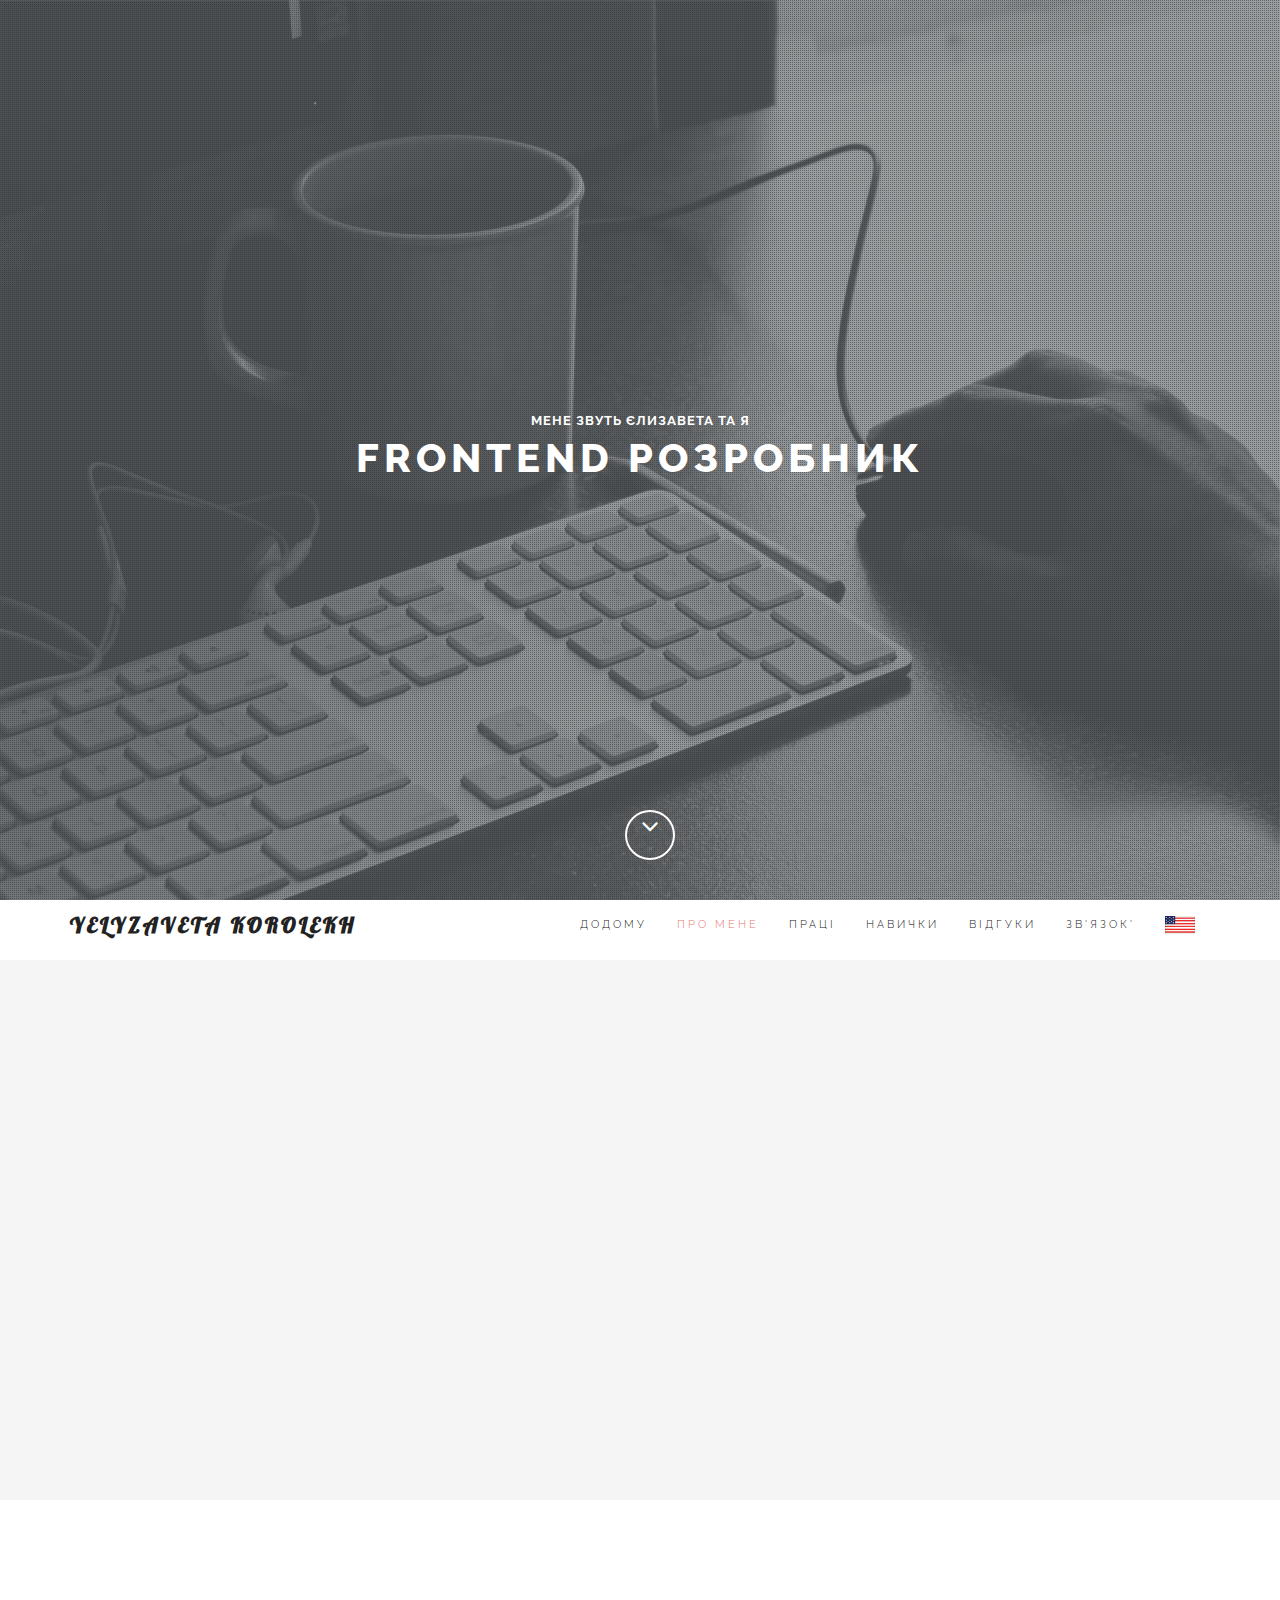
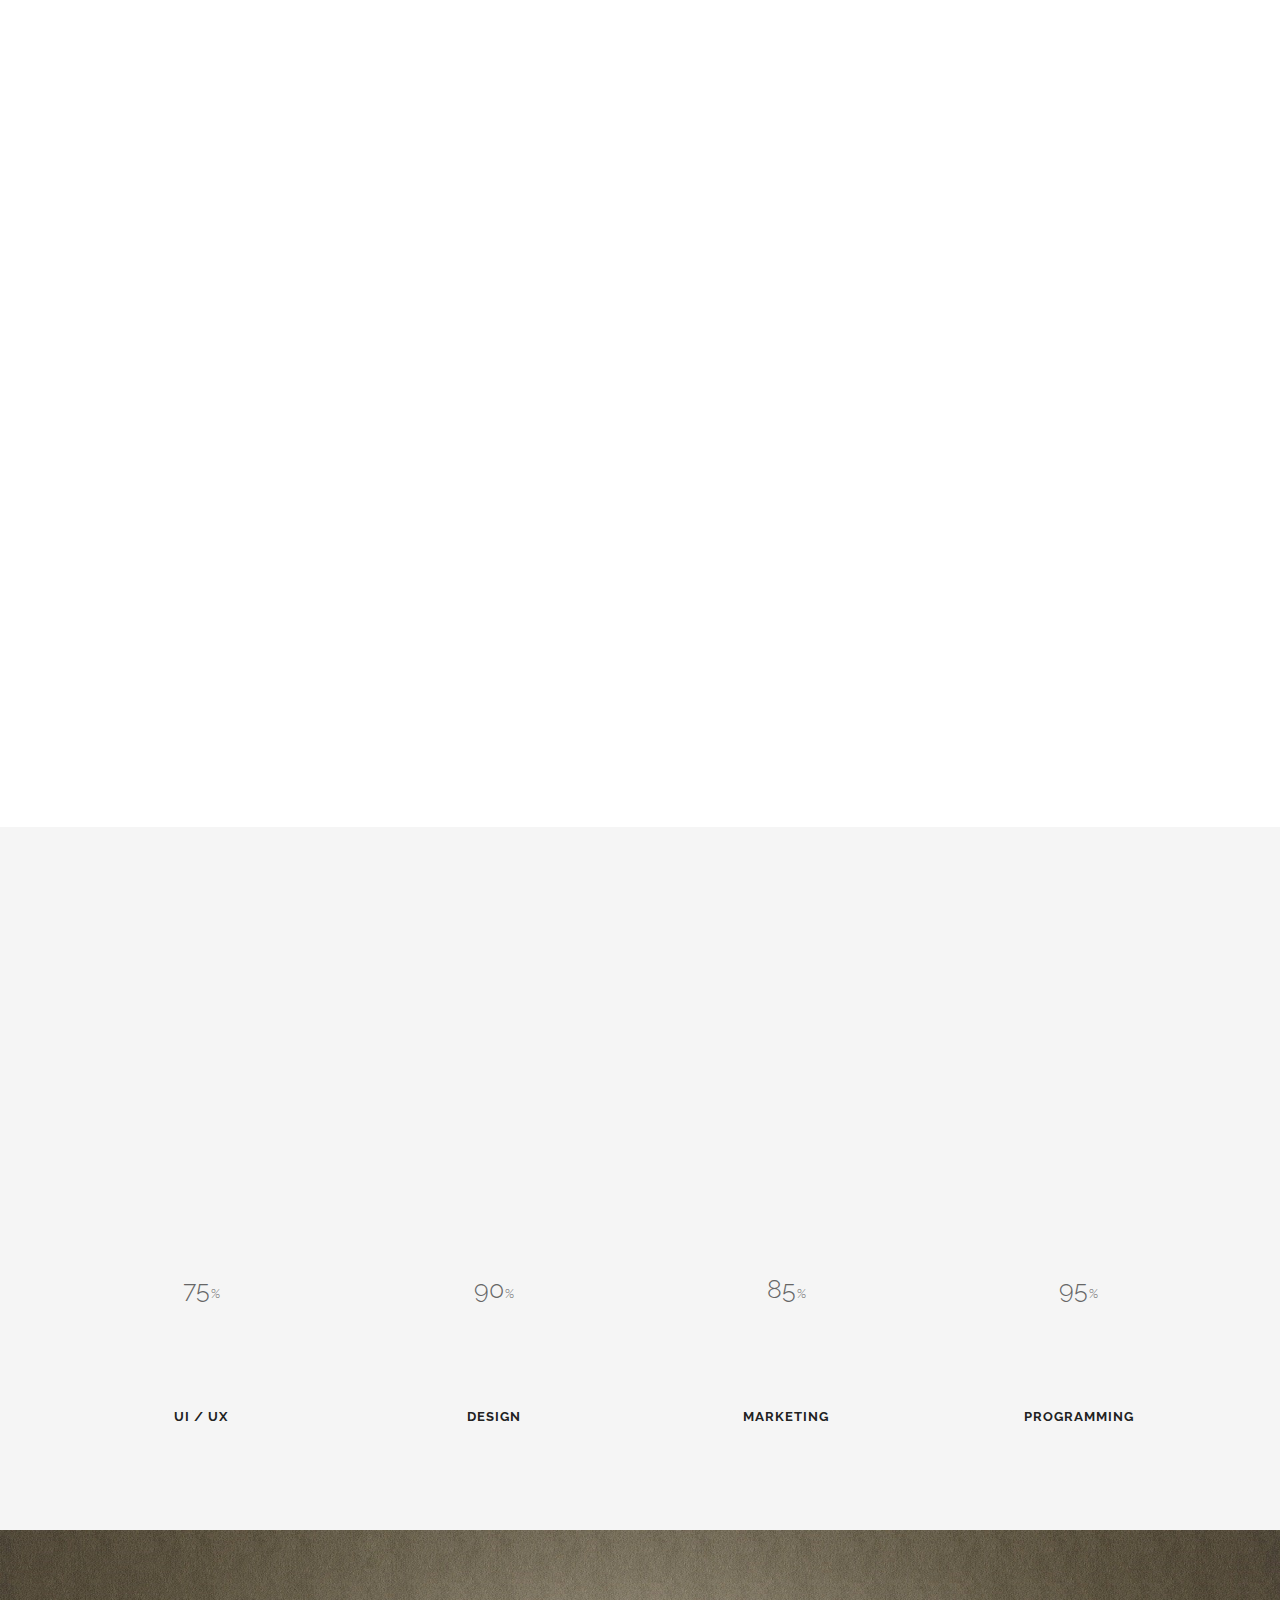
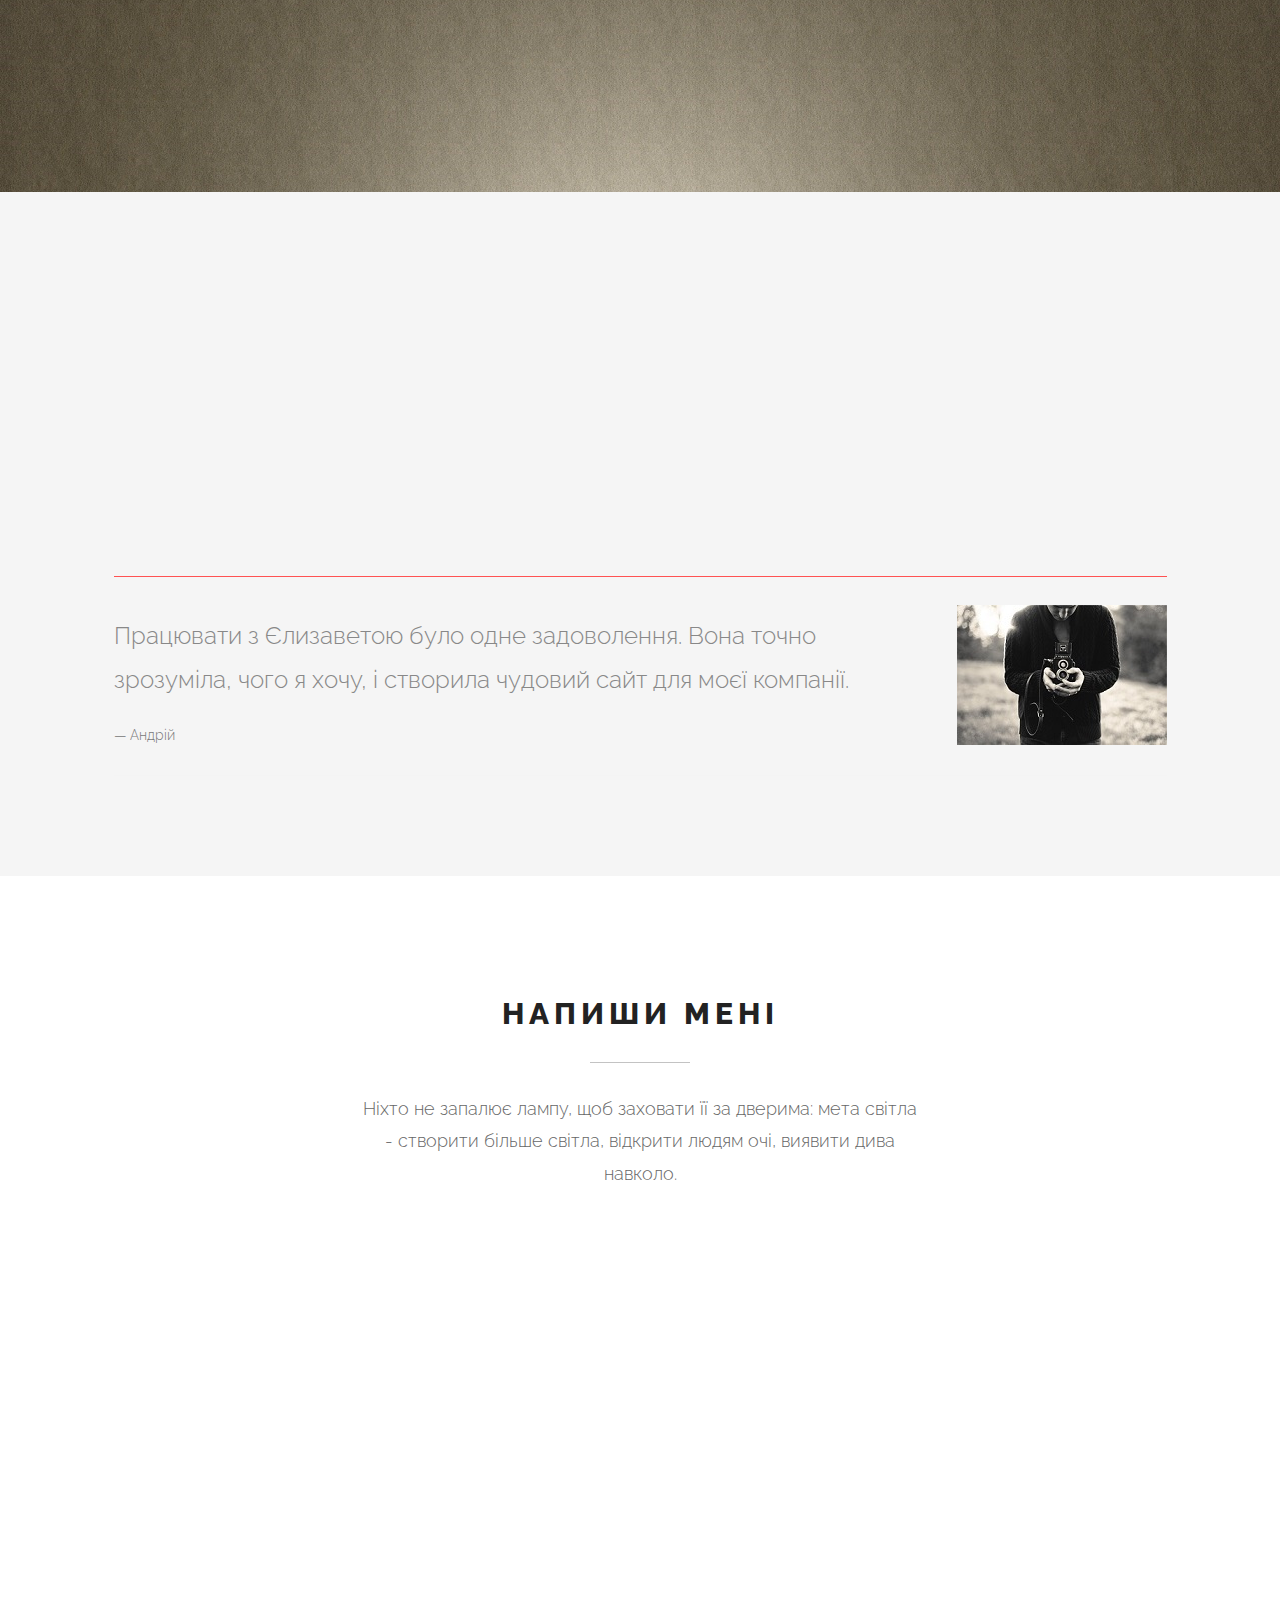
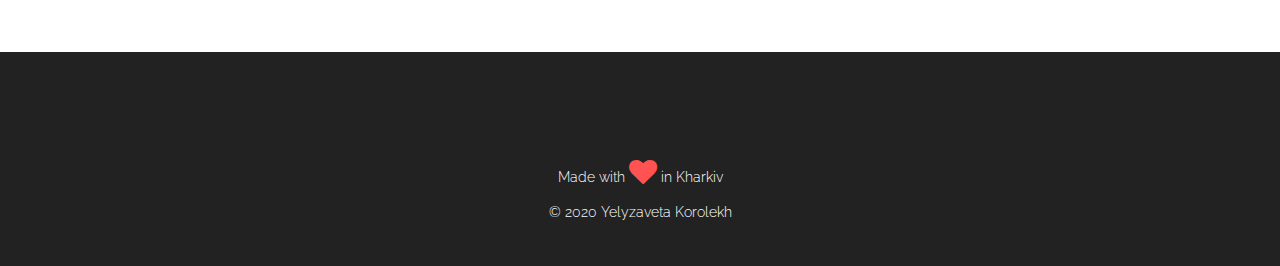
<file: index.html>
<!DOCTYPE html>
<html lang="en">
<head>
	<meta charset="UTF-8">
	<meta name="viewport" content="width=device-width, initial-scale=1.0">
	<meta name="description" content="">
	<meta name="author" content="">

	<title>Єлизавета Королех</title>
	<link rel="icon" type="image/x-icon" href="assets/images/logo.ico" >

	<!-- CSS -->
	<link href="assets/bootstrap/css/bootstrap.min.css" rel="stylesheet" media="screen">
	<link href="assets/css/font-awesome.min.css" rel="stylesheet" media="screen">
	<link href="assets/css/simple-line-icons.css" rel="stylesheet" media="screen">
	<link href="assets/css/animate.css" rel="stylesheet">

	<!-- Custom styles CSS -->
	<link href="assets/css/style.css" rel="stylesheet">

    <script src="assets/js/modernizr.custom.js"></script>

</head>
<body>

	<!-- Preloader -->

	<div id="preloader">
		<div id="status"></div>
	</div>

	<!-- Home start -->

	<section id="home" class="pfblock-image screen-height">
        <div class="home-overlay"></div>
		<div class="intro">
			<h3>Мене звуть Єлизавета та я</h3>
			<h1>Frontend розробник</h1>
		</div>

        <a href="#services">
		<div class="scroll-down">
            <span>
                <i class="fa fa-angle-down fa-2x"></i>
            </span>
		</div>
        </a>

	</section>

	<!-- Home end -->

	<!-- Navigation start -->

	<header class="header">

		<nav class="navbar navbar-custom" role="navigation">

			<div class="container">

				<div class="navbar-header">
					<button type="button" class="navbar-toggle" data-toggle="collapse" data-target="#custom-collapse">
						<span class="sr-only">Toggle navigation</span>
						<span class="icon-bar"></span>
						<span class="icon-bar"></span>
						<span class="icon-bar"></span>
					</button>
					<a class="navbar-brand" href="index.html">Yelyzaveta Korolekh</a>
				</div>

				<div class="collapse navbar-collapse" id="custom-collapse">
					<ul class="nav navbar-nav navbar-right">
						<li><a href="#home">Додому</a></li>
						<li><a href="#about">Про мене</a></li>
                        <li><a href="#portfolio">Праці</a></li>
                        <li><a href="#skills">Навички</a></li>
						<li><a href="#testimonials">Відгуки</a></li>
						<li><a href="#contact">Зв'язок'</a></li>
            <li><a href="index.html">
              <div id="flag"><img src="us_flag.jpg" alt="Анг"></div>
            </a></li>
					</ul>


				</div>

			</div><!-- .container -->

		</nav>

	</header>

	<!-- Navigation end -->

    <!-- Services start -->

	<section id="about" class="pfblock pfblock-gray">
		<div class="container">
			<div class="row">

				<div class="col-sm-6 col-sm-offset-3">

					<div class="pfblock-header wow fadeInUp">
						<h2 class="pfblock-title">Про мене</h2>
						<div class="pfblock-line"></div>
						<div class="pfblock-subtitle">
						Мене звуть Єлизавета. Мені 19 років. Наразі я студентка 3 курсу НТУ "ХПІ". Мене цікавлять усі види візуальної взаємодії, але основна увага приділяється веб-розробці, мобільним та планшетним інтерфейсам. Почнемо прокручувати та дізнаємось більше про мене!
						</div>
					</div>

				</div>

			</div>



			</div><!-- .row -->
		
	</section>

	<!-- Services end -->

	<!-- Portfolio start -->

	<section id="portfolio" class="pfblock">
		<div class="container">
			<div class="row">

				<div class="col-sm-6 col-sm-offset-3">

					<div class="pfblock-header wow fadeInUp">
						<h2 class="pfblock-title">Мої роботи</h2>
						<div class="pfblock-line"></div>
						<div class="pfblock-subtitle">

							Праця - великі ліки від усіх хвороб і печалей людства.
						</div>
					</div>

				</div>

			</div><!-- .row -->


            <div class="row">

                <div class="col-xs-12 col-sm-4 col-md-4">

                    <div class="grid wow zoomIn">
                        <figure class="effect-bubba">
                            <img src="assets/images/item-1.jpg" alt="img01"/>
                            <figcaption>
                                <h2>Шалена <span>Акула</span></h2>
                                <p>Лілі любить грати кольоровими олівцями</p>
                            </figcaption>
                        </figure>
                    </div>

                </div>

                <div class="col-xs-12 col-sm-4 col-md-4">

                    <div class="grid wow zoomIn">
                        <figure class="effect-bubba">
                            <img src="assets/images/item-2.jpg" alt="img01"/>
                            <figcaption>
                                <h2>Кумедна <span>Черепаха</span></h2>
                                <p>Лілі любить грати кольоровими олівцями</p>
                            </figcaption>
                        </figure>
                    </div>

                </div>

                <div class="col-xs-12 col-sm-4 col-md-4">

                    <div class="grid wow zoomIn">
                        <figure class="effect-bubba">
                            <img src="assets/images/item-3.jpg" alt="img01"/>
                            <figcaption>
                                <h2>Оцей <span>Капелюх</span></h2>
                                <p>Лілі любить грати кольоровими олівцями</p>
                            </figcaption>
                        </figure>
                    </div>

                </div>

                <div class="col-xs-12 col-sm-4 col-md-4">

                    <div class="grid wow zoomIn">
                        <figure class="effect-bubba">
                            <img src="assets/images/item-4.jpg" alt="img01"/>
                            <figcaption>
                                <h2>Bang <span>Bang</span></h2>
                                <p>Лілі любить грати кольоровими олівцями</p>
                            </figcaption>
                        </figure>
                    </div>

                </div>

                <div class="col-xs-12 col-sm-4 col-md-4">

                    <div class="grid wow zoomIn">
                        <figure class="effect-bubba">
                            <img src="assets/images/item-5.jpg" alt="img01"/>
                            <figcaption>
                                <h2>Crypton <span>Dude</span></h2>
                                <p>Лілі любить грати кольоровими олівцями</p>
                            </figcaption>
                        </figure>
                    </div>

                </div>

                <div class="col-xs-12 col-sm-4 col-md-4">

                    <div class="grid wow zoomIn">
                        <figure class="effect-bubba">
                            <img src="assets/images/item-6.jpg" alt="img01"/>
                            <figcaption>
                                <h2>Don't <span>Poke</span></h2>
                                <p>Лілі любить грати кольоровими олівцями</p>
                            </figcaption>
                        </figure>
                    </div>

                </div>

            </div>


		</div><!-- .contaier -->

	</section>

	<!-- Portfolio end -->

    <!-- Skills start -->

    <section class="pfblock pfblock-gray" id="skills">

			<div class="container">

				<div class="row skills">

					<div class="row">

                        <div class="col-sm-6 col-sm-offset-3">

                            <div class="pfblock-header wow fadeInUp">
                                <h2 class="pfblock-title">Мої навички</h2>
                                <div class="pfblock-line"></div>
                                <div class="pfblock-subtitle">

																		Ви завжди учень, і ніколи - майстер. Ви повинні продовжувати рухатися вперед.
																</div>
                            </div>

                        </div>

                    </div><!-- .row -->

					<div class="col-sm-6 col-md-3 text-center">
						<span data-percent="80" class="chart easyPieChart" style="width: 140px; height: 140px; line-height: 140px;">
                            <span class="percent">75</span>
                        </span>
						<h3 class="text-center">UI / UX</h3>
					</div>
					<div class="col-sm-6 col-md-3 text-center">
						<span data-percent="90" class="chart easyPieChart" style="width: 140px; height: 140px; line-height: 140px;">
                            <span class="percent">90</span>
                        </span>
						<h3 class="text-center">Design</h3>
					</div>
					<div class="col-sm-6 col-md-3 text-center">
						<span data-percent="85" class="chart easyPieChart" style="width: 140px; height: 140px; line-height: 140px;">
                            <span class="percent">85</span>
                        </span>
						<h3 class="text-center">Marketing</h3>
					</div>
					<div class="col-sm-6 col-md-3 text-center">
						<span data-percent="95" class="chart easyPieChart" style="width: 140px; height: 140px; line-height: 140px;">
                            <span class="percent">95</span>
                        </span>
						<h3 class="text-center">Programming</h3>
					</div>

				</div><!--End row -->

			</div>

    </section>

    <!-- Skills end -->

	<!-- CallToAction start -->

	<section class="calltoaction">
		<div class="container">

			<div class="row">

				<div class="col-md-12 col-lg-12">
					<h2 class="wow slideInRight" data-wow-delay=".1s">Чи готові ви почати?</h2>
					<div class="calltoaction-decription wow slideInRight" data-wow-delay=".2s">
						Я можу взяти ваш будь-який проект.
					</div>
				</div>

				<div class="col-md-12 col-lg-12 calltoaction-btn wow slideInRight" data-wow-delay=".3s">
					<a href="#contact" class="btn btn-lg">Напиши мені</a>
				</div>

			</div><!-- .row -->
		</div><!-- .container -->
	</section>

	<!-- CallToAction end -->

	<!-- Testimonials start -->

	<section id="testimonials" class="pfblock pfblock-gray">

		<div class="container">

            <div class="row">

				<div class="col-sm-6 col-sm-offset-3">

					<div class="pfblock-header wow fadeInUp">
						<h2 class="pfblock-title">Що кажуть мої клієнти</h2>
						<div class="pfblock-line"></div>
						<div class="pfblock-subtitle">
              Успіх - не кінець,  невдача не фатальна: найголовніше мати мужність продовжувати.

						</div>
					</div>

				</div>

			</div><!-- .row -->

            <div class="row">

			<div id="cbp-qtrotator" class="cbp-qtrotator">
                <div class="cbp-qtcontent">
                    <img src="assets/images/client-1.jpg" alt="client-1" />
                    <blockquote>
                      <p>Працювати з Єлизаветою було одне задоволення. Вона точно зрозуміла, чого я хочу, і створила чудовий сайт для моєї компанії.</p>
                      <footer>Андрій</footer>
                    </blockquote>
                </div>
                <div class="cbp-qtcontent">
                    <img src="assets/images/client-2.jpg" alt="client-2" />
                    <blockquote>
                      <p>Я дуже задоволений результатами. Отримати 100% задоволення складно, але Єлизавета впоралась з цим без проблем.</p>
                      <footer>Олена</footer>
                    </blockquote>
                </div>

            </div>

            </div><!-- .row -->


		</div><!-- .row -->
	</section>

	<!-- Testimonial end -->


	<!-- Contact start -->

	<section id="contact" class="pfblock">
		<div class="container">
			<div class="row">

				<div class="col-sm-6 col-sm-offset-3">

					<div class="pfblock-header">
						<h2 class="pfblock-title">Напиши мені</h2>
						<div class="pfblock-line"></div>
						<div class="pfblock-subtitle">
							Ніхто не запалює лампу, щоб заховати її за дверима: мета світла - створити більше світла, відкрити людям очі, виявити дива навколо.</div>
					</div>

				</div>

			</div><!-- .row -->

			<div class="row">

				<div class="col-sm-6 col-sm-offset-3">

					<form id="contact-form" role="form">
						<div class="ajax-hidden">
							<div class="form-group wow fadeInUp">
								<label class="sr-only" for="c_name">Ім'я'</label>
								<input type="text" id="c_name" class="form-control" name="c_name" placeholder="Name">
							</div>

							<div class="form-group wow fadeInUp" data-wow-delay=".1s">
								<label class="sr-only" for="c_email">Email</label>
								<input type="email" id="c_email" class="form-control" name="c_email" placeholder="E-mail">
							</div>

							<div class="form-group wow fadeInUp" data-wow-delay=".2s">
								<textarea class="form-control" id="c_message" name="c_message" rows="7" placeholder="Message"></textarea>
							</div>

							<button type="submit" class="btn btn-lg btn-block wow fadeInUp" data-wow-delay=".3s">Відправити</button>
						</div>
						<div class="ajax-response"></div>
					</form>

				</div>

			</div><!-- .row -->
		</div><!-- .container -->
	</section>

	<!-- Contact end -->

	<!-- Footer start -->

	<footer id="footer">
		<div class="container">
			<div class="row">

				<div class="col-sm-12">

					<ul class="social-links">
						<li><a href="https://www.facebook.com/profile.php?id=100021555819764" class="wow fadeInUp"><i class="fa fa-facebook"></i></a></li>
						<li><a href="https://www.linkedin.com/in/%D0%B5%D0%BB%D0%B8%D0%B7%D0%B0%D0%B2%D0%B5%D1%82%D0%B0-%D0%BA%D0%BE%D1%80%D0%BE%D0%BB%D0%B5%D1%85-2852761b4/" class="wow fadeInUp" data-wow-delay=".1s"><i class="fa fa-linkedin"></i></a></li>
						<li><a href="https://t.me/tovarishch_starosta" class="wow fadeInUp" data-wow-delay=".4s"><i class="fa fa-paper-plane"></i></a></li>
						<li><a href="mailto:liza.koroleh@gmail.com? subject=Заказ сайта" class="wow fadeInUp" data-wow-delay=".5s"><i class="fa fa-envelope"></i></a></li>
					</ul>

					<p class="heart">
                        Made with <span class="fa fa-heart fa-2x animated pulse"></span> in Kharkiv
                    </p>
                    <p class="copyright">
                        © 2020 Yelyzaveta Korolekh
					</p>

				</div>

			</div><!-- .row -->
		</div><!-- .container -->
	</footer>

	<!-- Footer end -->

	<!-- Scroll to top -->

	<div class="scroll-up">
		<a href="#home"><i class="fa fa-angle-up"></i></a>
	</div>

    <!-- Scroll to top end-->

	<!-- Javascript files -->

	<script src="assets/js/jquery-1.11.1.min.js"></script>
	<script src="assets/bootstrap/js/bootstrap.min.js"></script>
	<script src="assets/js/jquery.parallax-1.1.3.js"></script>
	<script src="assets/js/imagesloaded.pkgd.js"></script>
	<script src="assets/js/jquery.sticky.js"></script>
	<script src="assets/js/smoothscroll.js"></script>
	<script src="assets/js/wow.min.js"></script>
    <script src="assets/js/jquery.easypiechart.js"></script>
    <script src="assets/js/waypoints.min.js"></script>
    <script src="assets/js/jquery.cbpQTRotator.js"></script>
	<script src="assets/js/custom.js"></script>

</body>
</html>
</file>
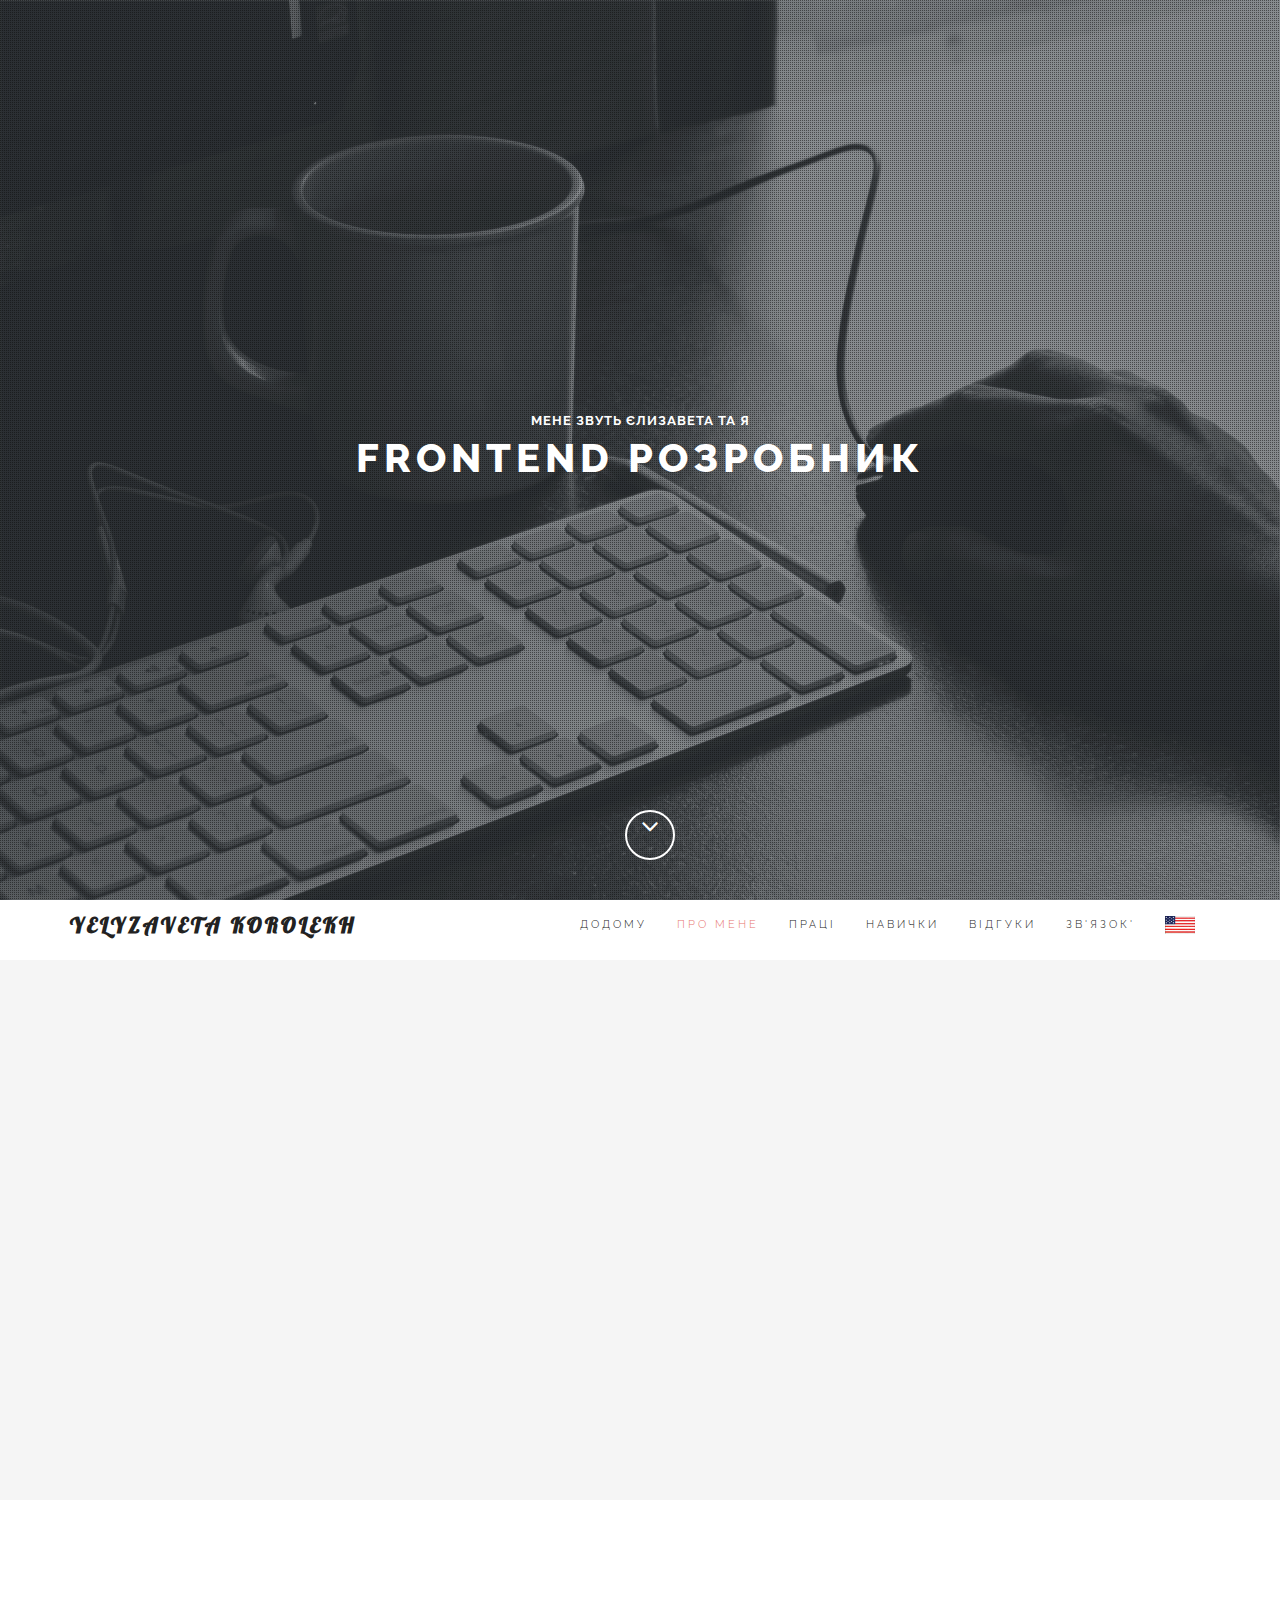
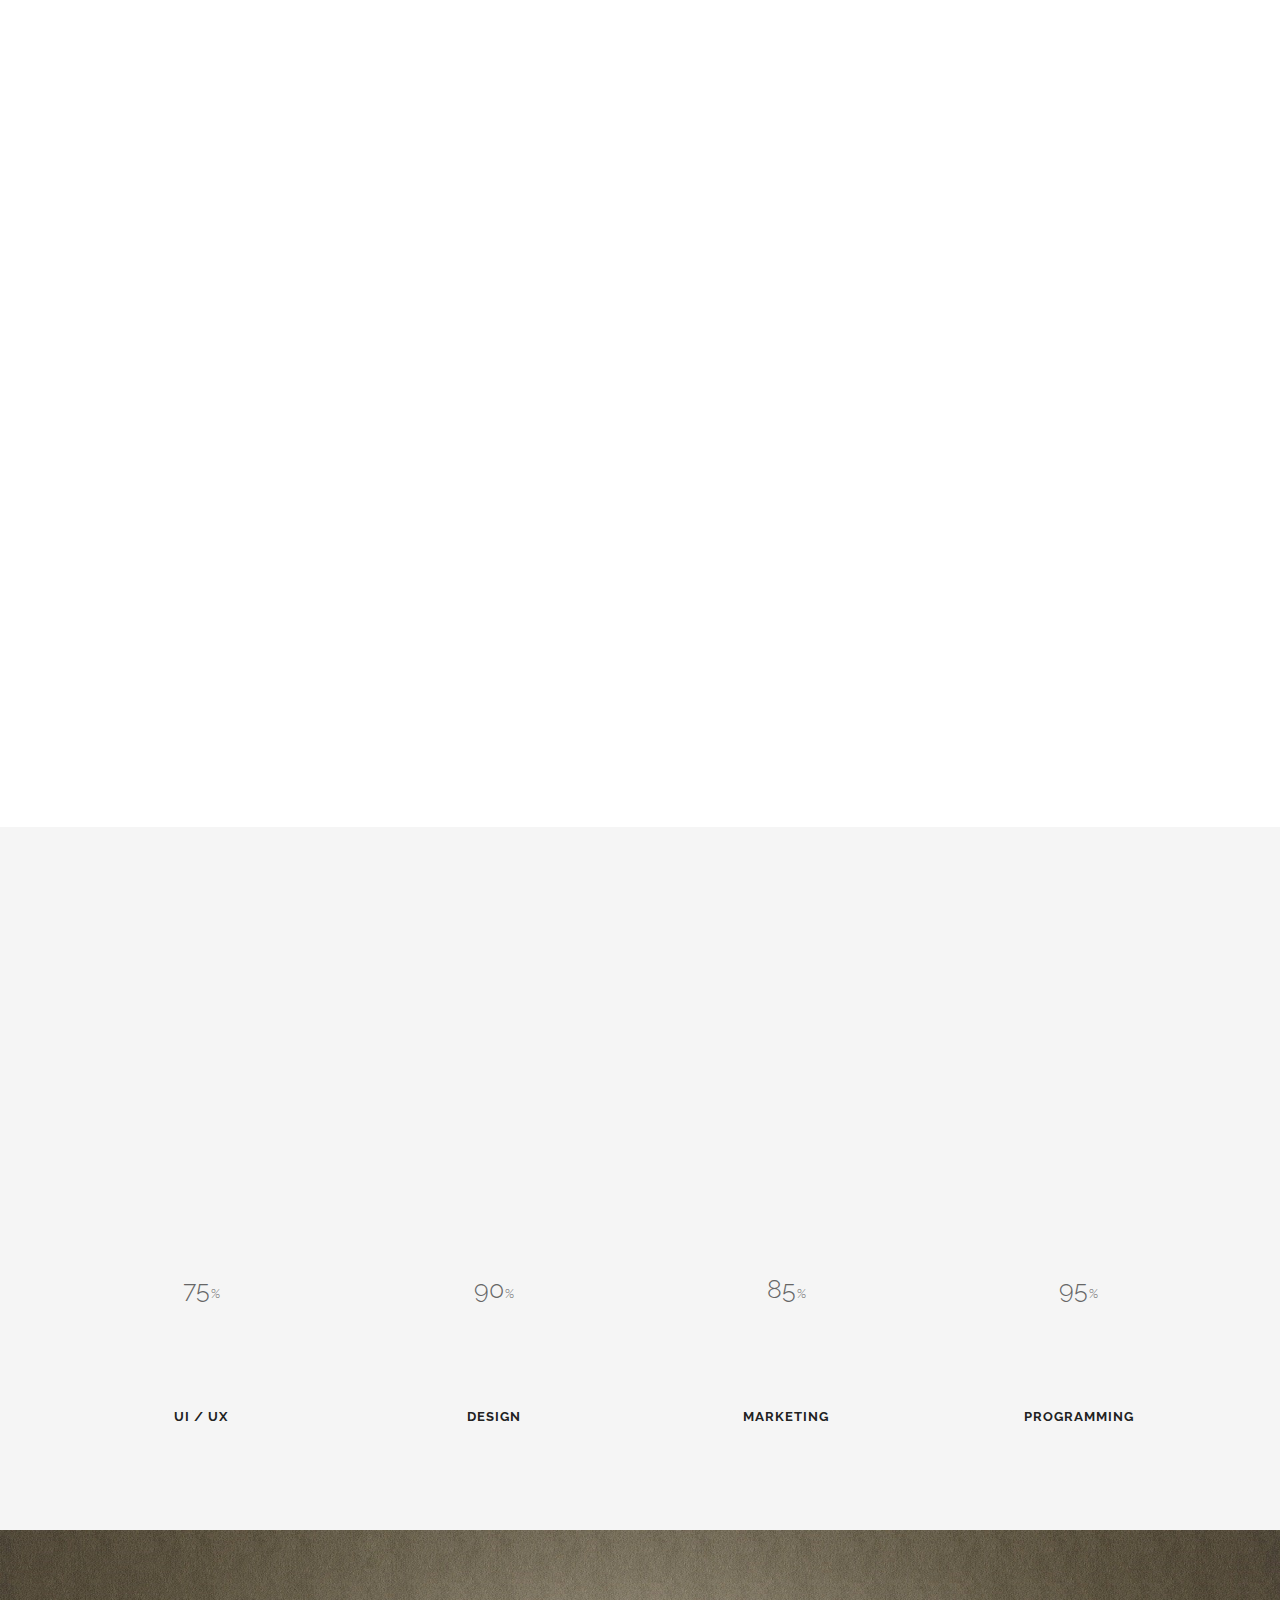
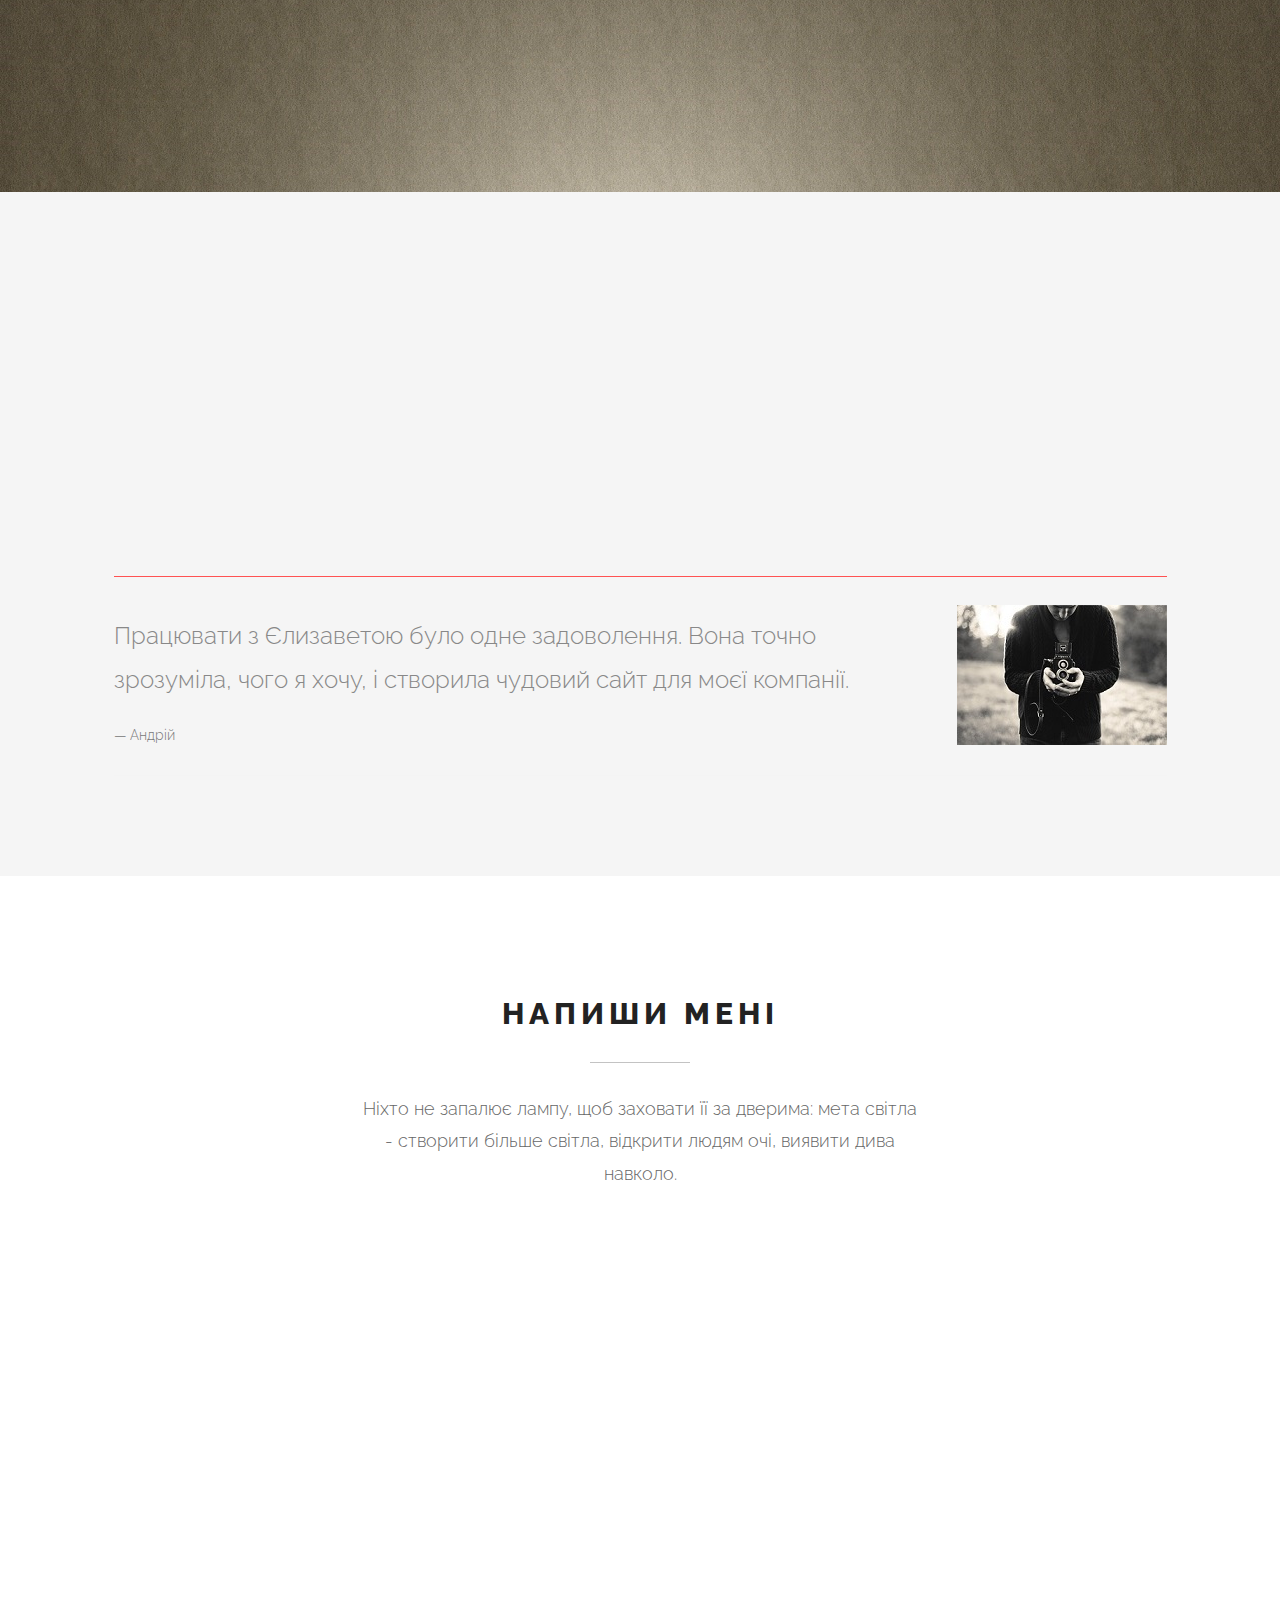
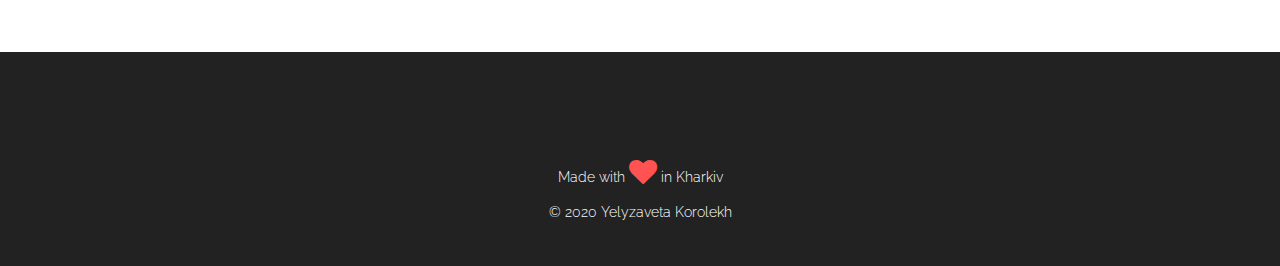
<file: ukr.html>
<!DOCTYPE html>
<html lang="en">
<head>
	<meta charset="UTF-8">
	<meta name="viewport" content="width=device-width, initial-scale=1.0">
	<meta name="description" content="">
	<meta name="author" content="">

	<title>Єлизавета Королех</title>
	<link rel="icon" type="image/x-icon" href="assets/images/logo.ico" >

	<!-- CSS -->
	<link href="assets/bootstrap/css/bootstrap.min.css" rel="stylesheet" media="screen">
	<link href="assets/css/font-awesome.min.css" rel="stylesheet" media="screen">
	<link href="assets/css/simple-line-icons.css" rel="stylesheet" media="screen">
	<link href="assets/css/animate.css" rel="stylesheet">

	<!-- Custom styles CSS -->
	<link href="assets/css/style.css" rel="stylesheet" media="screen">

    <script src="assets/js/modernizr.custom.js"></script>

</head>
<body>

	<!-- Preloader -->

	<div id="preloader">
		<div id="status"></div>
	</div>

	<!-- Home start -->

	<section id="home" class="pfblock-image screen-height">
        <div class="home-overlay"></div>
		<div class="intro">
			<h3>Мене звуть Єлизавета та я</h3>
			<h1>Frontend розробник</h1>
		</div>

        <a href="#services">
		<div class="scroll-down">
            <span>
                <i class="fa fa-angle-down fa-2x"></i>
            </span>
		</div>
        </a>

	</section>

	<!-- Home end -->

	<!-- Navigation start -->

	<header class="header">

		<nav class="navbar navbar-custom" role="navigation">

			<div class="container">

				<div class="navbar-header">
					<button type="button" class="navbar-toggle" data-toggle="collapse" data-target="#custom-collapse">
						<span class="sr-only">Toggle navigation</span>
						<span class="icon-bar"></span>
						<span class="icon-bar"></span>
						<span class="icon-bar"></span>
					</button>
					<a class="navbar-brand" href="index.html">Yelyzaveta Korolekh</a>
				</div>

				<div class="collapse navbar-collapse" id="custom-collapse">
					<ul class="nav navbar-nav navbar-right">
						<li><a href="#home">Додому</a></li>
						<li><a href="#about">Про мене</a></li>
                        <li><a href="#portfolio">Праці</a></li>
                        <li><a href="#skills">Навички</a></li>
						<li><a href="#testimonials">Відгуки</a></li>
						<li><a href="#contact">Зв'язок'</a></li>
            <li><a href="index.html">
              <div id="flag"><img src="us_flag.jpg" alt="Анг"></div>
            </a></li>
					</ul>


				</div>

			</div><!-- .container -->

		</nav>

	</header>

	<!-- Navigation end -->

    <!-- Services start -->

	<section id="about" class="pfblock pfblock-gray">
		<div class="container">
			<div class="row">

				<div class="col-sm-6 col-sm-offset-3">

					<div class="pfblock-header wow fadeInUp">
						<h2 class="pfblock-title">Про мене</h2>
						<div class="pfblock-line"></div>
						<div class="pfblock-subtitle">
						Мене звуть Єлизавета. Мені 19 років. Наразі я студентка 3 курсу НТУ "ХПІ". Мене цікавлять усі види візуальної взаємодії, але основна увага приділяється веб-розробці, мобільним та планшетним інтерфейсам. Почнемо прокручувати та дізнаємось більше про мене!
						</div>
					</div>

				</div>

			</div>



			</div><!-- .row -->
		
	</section>

	<!-- Services end -->

	<!-- Portfolio start -->

	<section id="portfolio" class="pfblock">
		<div class="container">
			<div class="row">

				<div class="col-sm-6 col-sm-offset-3">

					<div class="pfblock-header wow fadeInUp">
						<h2 class="pfblock-title">Мої роботи</h2>
						<div class="pfblock-line"></div>
						<div class="pfblock-subtitle">

							Праця - великі ліки від усіх хвороб і печалей людства.
						</div>
					</div>

				</div>

			</div><!-- .row -->


            <div class="row">

                <div class="col-xs-12 col-sm-4 col-md-4">

                    <div class="grid wow zoomIn">
                        <figure class="effect-bubba">
                            <img src="assets/images/item-1.jpg" alt="img01"/>
                            <figcaption>
                                <h2>Шалена <span>Акула</span></h2>
                                <p>Лілі любить грати кольоровими олівцями</p>
                            </figcaption>
                        </figure>
                    </div>

                </div>

                <div class="col-xs-12 col-sm-4 col-md-4">

                    <div class="grid wow zoomIn">
                        <figure class="effect-bubba">
                            <img src="assets/images/item-2.jpg" alt="img01"/>
                            <figcaption>
                                <h2>Кумедна <span>Черепаха</span></h2>
                                <p>Лілі любить грати кольоровими олівцями</p>
                            </figcaption>
                        </figure>
                    </div>

                </div>

                <div class="col-xs-12 col-sm-4 col-md-4">

                    <div class="grid wow zoomIn">
                        <figure class="effect-bubba">
                            <img src="assets/images/item-3.jpg" alt="img01"/>
                            <figcaption>
                                <h2>Оцей <span>Капелюх</span></h2>
                                <p>Лілі любить грати кольоровими олівцями</p>
                            </figcaption>
                        </figure>
                    </div>

                </div>

                <div class="col-xs-12 col-sm-4 col-md-4">

                    <div class="grid wow zoomIn">
                        <figure class="effect-bubba">
                            <img src="assets/images/item-4.jpg" alt="img01"/>
                            <figcaption>
                                <h2>Bang <span>Bang</span></h2>
                                <p>Лілі любить грати кольоровими олівцями</p>
                            </figcaption>
                        </figure>
                    </div>

                </div>

                <div class="col-xs-12 col-sm-4 col-md-4">

                    <div class="grid wow zoomIn">
                        <figure class="effect-bubba">
                            <img src="assets/images/item-5.jpg" alt="img01"/>
                            <figcaption>
                                <h2>Crypton <span>Dude</span></h2>
                                <p>Лілі любить грати кольоровими олівцями</p>
                            </figcaption>
                        </figure>
                    </div>

                </div>

                <div class="col-xs-12 col-sm-4 col-md-4">

                    <div class="grid wow zoomIn">
                        <figure class="effect-bubba">
                            <img src="assets/images/item-6.jpg" alt="img01"/>
                            <figcaption>
                                <h2>Don't <span>Poke</span></h2>
                                <p>Лілі любить грати кольоровими олівцями</p>
                            </figcaption>
                        </figure>
                    </div>

                </div>

            </div>


		</div><!-- .contaier -->

	</section>

	<!-- Portfolio end -->

    <!-- Skills start -->

    <section class="pfblock pfblock-gray" id="skills">

			<div class="container">

				<div class="row skills">

					<div class="row">

                        <div class="col-sm-6 col-sm-offset-3">

                            <div class="pfblock-header wow fadeInUp">
                                <h2 class="pfblock-title">Мої навички</h2>
                                <div class="pfblock-line"></div>
                                <div class="pfblock-subtitle">

																		Ви завжди учень, і ніколи - майстер. Ви повинні продовжувати рухатися вперед.
																</div>
                            </div>

                        </div>

                    </div><!-- .row -->

					<div class="col-sm-6 col-md-3 text-center">
						<span data-percent="80" class="chart easyPieChart" style="width: 140px; height: 140px; line-height: 140px;">
                            <span class="percent">75</span>
                        </span>
						<h3 class="text-center">UI / UX</h3>
					</div>
					<div class="col-sm-6 col-md-3 text-center">
						<span data-percent="90" class="chart easyPieChart" style="width: 140px; height: 140px; line-height: 140px;">
                            <span class="percent">90</span>
                        </span>
						<h3 class="text-center">Design</h3>
					</div>
					<div class="col-sm-6 col-md-3 text-center">
						<span data-percent="85" class="chart easyPieChart" style="width: 140px; height: 140px; line-height: 140px;">
                            <span class="percent">85</span>
                        </span>
						<h3 class="text-center">Marketing</h3>
					</div>
					<div class="col-sm-6 col-md-3 text-center">
						<span data-percent="95" class="chart easyPieChart" style="width: 140px; height: 140px; line-height: 140px;">
                            <span class="percent">95</span>
                        </span>
						<h3 class="text-center">Programming</h3>
					</div>

				</div><!--End row -->

			</div>

    </section>

    <!-- Skills end -->

	<!-- CallToAction start -->

	<section class="calltoaction">
		<div class="container">

			<div class="row">

				<div class="col-md-12 col-lg-12">
					<h2 class="wow slideInRight" data-wow-delay=".1s">Чи готові ви почати?</h2>
					<div class="calltoaction-decription wow slideInRight" data-wow-delay=".2s">
						Я можу взяти ваш будь-який проект.
					</div>
				</div>

				<div class="col-md-12 col-lg-12 calltoaction-btn wow slideInRight" data-wow-delay=".3s">
					<a href="#contact" class="btn btn-lg">Напиши мені</a>
				</div>

			</div><!-- .row -->
		</div><!-- .container -->
	</section>

	<!-- CallToAction end -->

	<!-- Testimonials start -->

	<section id="testimonials" class="pfblock pfblock-gray">

		<div class="container">

            <div class="row">

				<div class="col-sm-6 col-sm-offset-3">

					<div class="pfblock-header wow fadeInUp">
						<h2 class="pfblock-title">Що кажуть мої клієнти</h2>
						<div class="pfblock-line"></div>
						<div class="pfblock-subtitle">
              Успіх - не кінець,  невдача не фатальна: найголовніше мати мужність продовжувати.

						</div>
					</div>

				</div>

			</div><!-- .row -->

            <div class="row">

			<div id="cbp-qtrotator" class="cbp-qtrotator">
                <div class="cbp-qtcontent">
                    <img src="assets/images/client-1.jpg" alt="client-1" />
                    <blockquote>
                      <p>Працювати з Єлизаветою було одне задоволення. Вона точно зрозуміла, чого я хочу, і створила чудовий сайт для моєї компанії.</p>
                      <footer>Андрій</footer>
                    </blockquote>
                </div>
                <div class="cbp-qtcontent">
                    <img src="assets/images/client-2.jpg" alt="client-2" />
                    <blockquote>
                      <p>Я дуже задоволений результатами. Отримати 100% задоволення складно, але Єлизавета впоралась з цим без проблем.</p>
                      <footer>Олена</footer>
                    </blockquote>
                </div>

            </div>

            </div><!-- .row -->


		</div><!-- .row -->
	</section>

	<!-- Testimonial end -->


	<!-- Contact start -->

	<section id="contact" class="pfblock">
		<div class="container">
			<div class="row">

				<div class="col-sm-6 col-sm-offset-3">

					<div class="pfblock-header">
						<h2 class="pfblock-title">Напиши мені</h2>
						<div class="pfblock-line"></div>
						<div class="pfblock-subtitle">
							Ніхто не запалює лампу, щоб заховати її за дверима: мета світла - створити більше світла, відкрити людям очі, виявити дива навколо.</div>
					</div>

				</div>

			</div><!-- .row -->

			<div class="row">

				<div class="col-sm-6 col-sm-offset-3">

					<form id="contact-form" role="form">
						<div class="ajax-hidden">
							<div class="form-group wow fadeInUp">
								<label class="sr-only" for="c_name">Ім'я'</label>
								<input type="text" id="c_name" class="form-control" name="c_name" placeholder="Name">
							</div>

							<div class="form-group wow fadeInUp" data-wow-delay=".1s">
								<label class="sr-only" for="c_email">Email</label>
								<input type="email" id="c_email" class="form-control" name="c_email" placeholder="E-mail">
							</div>

							<div class="form-group wow fadeInUp" data-wow-delay=".2s">
								<textarea class="form-control" id="c_message" name="c_message" rows="7" placeholder="Message"></textarea>
							</div>

							<button type="submit" class="btn btn-lg btn-block wow fadeInUp" data-wow-delay=".3s">Відправити</button>
						</div>
						<div class="ajax-response"></div>
					</form>

				</div>

			</div><!-- .row -->
		</div><!-- .container -->
	</section>

	<!-- Contact end -->

	<!-- Footer start -->

	<footer id="footer">
		<div class="container">
			<div class="row">

				<div class="col-sm-12">

					<ul class="social-links">
						<li><a href="https://www.facebook.com/profile.php?id=100021555819764" class="wow fadeInUp"><i class="fa fa-facebook"></i></a></li>
						<li><a href="https://www.linkedin.com/in/%D0%B5%D0%BB%D0%B8%D0%B7%D0%B0%D0%B2%D0%B5%D1%82%D0%B0-%D0%BA%D0%BE%D1%80%D0%BE%D0%BB%D0%B5%D1%85-2852761b4/" class="wow fadeInUp" data-wow-delay=".1s"><i class="fa fa-linkedin"></i></a></li>
						<li><a href="https://t.me/tovarishch_starosta" class="wow fadeInUp" data-wow-delay=".4s"><i class="fa fa-paper-plane"></i></a></li>
						<li><a href="mailto:liza.koroleh@gmail.com? subject=Заказ сайта" class="wow fadeInUp" data-wow-delay=".5s"><i class="fa fa-envelope"></i></a></li>
					</ul>

					<p class="heart">
                        Made with <span class="fa fa-heart fa-2x animated pulse"></span> in Kharkiv
                    </p>
                    <p class="copyright">
                        © 2020 Yelyzaveta Korolekh
					</p>

				</div>

			</div><!-- .row -->
		</div><!-- .container -->
	</footer>

	<!-- Footer end -->

	<!-- Scroll to top -->

	<div class="scroll-up">
		<a href="#home"><i class="fa fa-angle-up"></i></a>
	</div>

    <!-- Scroll to top end-->

	<!-- Javascript files -->

	<script src="assets/js/jquery-1.11.1.min.js"></script>
	<script src="assets/bootstrap/js/bootstrap.min.js"></script>
	<script src="assets/js/jquery.parallax-1.1.3.js"></script>
	<script src="assets/js/imagesloaded.pkgd.js"></script>
	<script src="assets/js/jquery.sticky.js"></script>
	<script src="assets/js/smoothscroll.js"></script>
	<script src="assets/js/wow.min.js"></script>
    <script src="assets/js/jquery.easypiechart.js"></script>
    <script src="assets/js/waypoints.min.js"></script>
    <script src="assets/js/jquery.cbpQTRotator.js"></script>
	<script src="assets/js/custom.js"></script>

</body>
</html>
</file>
<file: assets/css/simple-line-icons.css>
@font-face {
	font-family: 'Simple-Line-Icons';
	src:url('../fonts/Simple-Line-Icons.eot');
	src:url('../fonts/Simple-Line-Icons.eot?#iefix') format('embedded-opentype'),
		url('../fonts/Simple-Line-Icons.woff') format('woff'),
		url('../fonts/Simple-Line-Icons.ttf') format('truetype'),
		url('../fonts/Simple-Line-Icons.svg#Simple-Line-Icons') format('svg');
	font-weight: normal;
	font-style: normal;
}

/* Use the following CSS code if you want to use data attributes for inserting your icons */
[data-icon]:before {
	font-family: 'Simple-Line-Icons';
	content: attr(data-icon);
	speak: none;
	font-weight: normal;
	font-variant: normal;
	text-transform: none;
	line-height: 1;
	-webkit-font-smoothing: antialiased;
	-moz-osx-font-smoothing: grayscale;
}

/* Use the following CSS code if you want to have a class per icon */
/*
Instead of a list of all class selectors,
you can use the generic selector below, but it's slower:
[class*="icon-"] {
*/
.icon-user-female, .icon-user-follow, .icon-user-following, .icon-user-unfollow, .icon-trophy, .icon-screen-smartphone, .icon-screen-desktop, .icon-plane, .icon-notebook, .icon-moustache, .icon-mouse, .icon-magnet, .icon-energy, .icon-emoticon-smile, .icon-disc, .icon-cursor-move, .icon-crop, .icon-credit-card, .icon-chemistry, .icon-user, .icon-speedometer, .icon-social-youtube, .icon-social-twitter, .icon-social-tumblr, .icon-social-facebook, .icon-social-dropbox, .icon-social-dribbble, .icon-shield, .icon-screen-tablet, .icon-magic-wand, .icon-hourglass, .icon-graduation, .icon-ghost, .icon-game-controller, .icon-fire, .icon-eyeglasses, .icon-envelope-open, .icon-envelope-letter, .icon-bell, .icon-badge, .icon-anchor, .icon-wallet, .icon-vector, .icon-speech, .icon-puzzle, .icon-printer, .icon-present, .icon-playlist, .icon-pin, .icon-picture, .icon-map, .icon-layers, .icon-handbag, .icon-globe-alt, .icon-globe, .icon-frame, .icon-folder-alt, .icon-film, .icon-feed, .icon-earphones-alt, .icon-earphones, .icon-drop, .icon-drawer, .icon-docs, .icon-directions, .icon-direction, .icon-diamond, .icon-cup, .icon-compass, .icon-call-out, .icon-call-in, .icon-call-end, .icon-calculator, .icon-bubbles, .icon-briefcase, .icon-book-open, .icon-basket-loaded, .icon-basket, .icon-bag, .icon-action-undo, .icon-action-redo, .icon-wrench, .icon-umbrella, .icon-trash, .icon-tag, .icon-support, .icon-size-fullscreen, .icon-size-actual, .icon-shuffle, .icon-share-alt, .icon-share, .icon-rocket, .icon-question, .icon-pie-chart, .icon-pencil, .icon-note, .icon-music-tone-alt, .icon-music-tone, .icon-microphone, .icon-loop, .icon-logout, .icon-login, .icon-list, .icon-like, .icon-home, .icon-grid, .icon-graph, .icon-equalizer, .icon-dislike, .icon-cursor, .icon-control-start, .icon-control-rewind, .icon-control-play, .icon-control-pause, .icon-control-forward, .icon-control-end, .icon-calendar, .icon-bulb, .icon-bar-chart, .icon-arrow-up, .icon-arrow-right, .icon-arrow-left, .icon-arrow-down, .icon-ban, .icon-bubble, .icon-camcorder, .icon-camera, .icon-check, .icon-clock, .icon-close, .icon-cloud-download, .icon-cloud-upload, .icon-doc, .icon-envelope, .icon-eye, .icon-flag, .icon-folder, .icon-heart, .icon-info, .icon-key, .icon-link, .icon-lock, .icon-lock-open, .icon-magnifier, .icon-magnifier-add, .icon-magnifier-remove, .icon-paper-clip, .icon-paper-plane, .icon-plus, .icon-pointer, .icon-power, .icon-refresh, .icon-reload, .icon-settings, .icon-star, .icon-symbol-female, .icon-symbol-male, .icon-target, .icon-volume-1, .icon-volume-2, .icon-volume-off, .icon-users {
	font-family: 'Simple-Line-Icons';
	speak: none;
	font-style: normal;
	font-weight: normal;
	font-variant: normal;
	text-transform: none;
	line-height: 1;
	-webkit-font-smoothing: antialiased;
}
.icon-user-female:before {
	content: "\e000";
}
.icon-user-follow:before {
	content: "\e002";
}
.icon-user-following:before {
	content: "\e003";
}
.icon-user-unfollow:before {
	content: "\e004";
}
.icon-trophy:before {
	content: "\e006";
}
.icon-screen-smartphone:before {
	content: "\e010";
}
.icon-screen-desktop:before {
	content: "\e011";
}
.icon-plane:before {
	content: "\e012";
}
.icon-notebook:before {
	content: "\e013";
}
.icon-moustache:before {
	content: "\e014";
}
.icon-mouse:before {
	content: "\e015";
}
.icon-magnet:before {
	content: "\e016";
}
.icon-energy:before {
	content: "\e020";
}
.icon-emoticon-smile:before {
	content: "\e021";
}
.icon-disc:before {
	content: "\e022";
}
.icon-cursor-move:before {
	content: "\e023";
}
.icon-crop:before {
	content: "\e024";
}
.icon-credit-card:before {
	content: "\e025";
}
.icon-chemistry:before {
	content: "\e026";
}
.icon-user:before {
	content: "\e005";
}
.icon-speedometer:before {
	content: "\e007";
}
.icon-social-youtube:before {
	content: "\e008";
}
.icon-social-twitter:before {
	content: "\e009";
}
.icon-social-tumblr:before {
	content: "\e00a";
}
.icon-social-facebook:before {
	content: "\e00b";
}
.icon-social-dropbox:before {
	content: "\e00c";
}
.icon-social-dribbble:before {
	content: "\e00d";
}
.icon-shield:before {
	content: "\e00e";
}
.icon-screen-tablet:before {
	content: "\e00f";
}
.icon-magic-wand:before {
	content: "\e017";
}
.icon-hourglass:before {
	content: "\e018";
}
.icon-graduation:before {
	content: "\e019";
}
.icon-ghost:before {
	content: "\e01a";
}
.icon-game-controller:before {
	content: "\e01b";
}
.icon-fire:before {
	content: "\e01c";
}
.icon-eyeglasses:before {
	content: "\e01d";
}
.icon-envelope-open:before {
	content: "\e01e";
}
.icon-envelope-letter:before {
	content: "\e01f";
}
.icon-bell:before {
	content: "\e027";
}
.icon-badge:before {
	content: "\e028";
}
.icon-anchor:before {
	content: "\e029";
}
.icon-wallet:before {
	content: "\e02a";
}
.icon-vector:before {
	content: "\e02b";
}
.icon-speech:before {
	content: "\e02c";
}
.icon-puzzle:before {
	content: "\e02d";
}
.icon-printer:before {
	content: "\e02e";
}
.icon-present:before {
	content: "\e02f";
}
.icon-playlist:before {
	content: "\e030";
}
.icon-pin:before {
	content: "\e031";
}
.icon-picture:before {
	content: "\e032";
}
.icon-map:before {
	content: "\e033";
}
.icon-layers:before {
	content: "\e034";
}
.icon-handbag:before {
	content: "\e035";
}
.icon-globe-alt:before {
	content: "\e036";
}
.icon-globe:before {
	content: "\e037";
}
.icon-frame:before {
	content: "\e038";
}
.icon-folder-alt:before {
	content: "\e039";
}
.icon-film:before {
	content: "\e03a";
}
.icon-feed:before {
	content: "\e03b";
}
.icon-earphones-alt:before {
	content: "\e03c";
}
.icon-earphones:before {
	content: "\e03d";
}
.icon-drop:before {
	content: "\e03e";
}
.icon-drawer:before {
	content: "\e03f";
}
.icon-docs:before {
	content: "\e040";
}
.icon-directions:before {
	content: "\e041";
}
.icon-direction:before {
	content: "\e042";
}
.icon-diamond:before {
	content: "\e043";
}
.icon-cup:before {
	content: "\e044";
}
.icon-compass:before {
	content: "\e045";
}
.icon-call-out:before {
	content: "\e046";
}
.icon-call-in:before {
	content: "\e047";
}
.icon-call-end:before {
	content: "\e048";
}
.icon-calculator:before {
	content: "\e049";
}
.icon-bubbles:before {
	content: "\e04a";
}
.icon-briefcase:before {
	content: "\e04b";
}
.icon-book-open:before {
	content: "\e04c";
}
.icon-basket-loaded:before {
	content: "\e04d";
}
.icon-basket:before {
	content: "\e04e";
}
.icon-bag:before {
	content: "\e04f";
}
.icon-action-undo:before {
	content: "\e050";
}
.icon-action-redo:before {
	content: "\e051";
}
.icon-wrench:before {
	content: "\e052";
}
.icon-umbrella:before {
	content: "\e053";
}
.icon-trash:before {
	content: "\e054";
}
.icon-tag:before {
	content: "\e055";
}
.icon-support:before {
	content: "\e056";
}
.icon-size-fullscreen:before {
	content: "\e057";
}
.icon-size-actual:before {
	content: "\e058";
}
.icon-shuffle:before {
	content: "\e059";
}
.icon-share-alt:before {
	content: "\e05a";
}
.icon-share:before {
	content: "\e05b";
}
.icon-rocket:before {
	content: "\e05c";
}
.icon-question:before {
	content: "\e05d";
}
.icon-pie-chart:before {
	content: "\e05e";
}
.icon-pencil:before {
	content: "\e05f";
}
.icon-note:before {
	content: "\e060";
}
.icon-music-tone-alt:before {
	content: "\e061";
}
.icon-music-tone:before {
	content: "\e062";
}
.icon-microphone:before {
	content: "\e063";
}
.icon-loop:before {
	content: "\e064";
}
.icon-logout:before {
	content: "\e065";
}
.icon-login:before {
	content: "\e066";
}
.icon-list:before {
	content: "\e067";
}
.icon-like:before {
	content: "\e068";
}
.icon-home:before {
	content: "\e069";
}
.icon-grid:before {
	content: "\e06a";
}
.icon-graph:before {
	content: "\e06b";
}
.icon-equalizer:before {
	content: "\e06c";
}
.icon-dislike:before {
	content: "\e06d";
}
.icon-cursor:before {
	content: "\e06e";
}
.icon-control-start:before {
	content: "\e06f";
}
.icon-control-rewind:before {
	content: "\e070";
}
.icon-control-play:before {
	content: "\e071";
}
.icon-control-pause:before {
	content: "\e072";
}
.icon-control-forward:before {
	content: "\e073";
}
.icon-control-end:before {
	content: "\e074";
}
.icon-calendar:before {
	content: "\e075";
}
.icon-bulb:before {
	content: "\e076";
}
.icon-bar-chart:before {
	content: "\e077";
}
.icon-arrow-up:before {
	content: "\e078";
}
.icon-arrow-right:before {
	content: "\e079";
}
.icon-arrow-left:before {
	content: "\e07a";
}
.icon-arrow-down:before {
	content: "\e07b";
}
.icon-ban:before {
	content: "\e07c";
}
.icon-bubble:before {
	content: "\e07d";
}
.icon-camcorder:before {
	content: "\e07e";
}
.icon-camera:before {
	content: "\e07f";
}
.icon-check:before {
	content: "\e080";
}
.icon-clock:before {
	content: "\e081";
}
.icon-close:before {
	content: "\e082";
}
.icon-cloud-download:before {
	content: "\e083";
}
.icon-cloud-upload:before {
	content: "\e084";
}
.icon-doc:before {
	content: "\e085";
}
.icon-envelope:before {
	content: "\e086";
}
.icon-eye:before {
	content: "\e087";
}
.icon-flag:before {
	content: "\e088";
}
.icon-folder:before {
	content: "\e089";
}
.icon-heart:before {
	content: "\e08a";
}
.icon-info:before {
	content: "\e08b";
}
.icon-key:before {
	content: "\e08c";
}
.icon-link:before {
	content: "\e08d";
}
.icon-lock:before {
	content: "\e08e";
}
.icon-lock-open:before {
	content: "\e08f";
}
.icon-magnifier:before {
	content: "\e090";
}
.icon-magnifier-add:before {
	content: "\e091";
}
.icon-magnifier-remove:before {
	content: "\e092";
}
.icon-paper-clip:before {
	content: "\e093";
}
.icon-paper-plane:before {
	content: "\e094";
}
.icon-plus:before {
	content: "\e095";
}
.icon-pointer:before {
	content: "\e096";
}
.icon-power:before {
	content: "\e097";
}
.icon-refresh:before {
	content: "\e098";
}
.icon-reload:before {
	content: "\e099";
}
.icon-settings:before {
	content: "\e09a";
}
.icon-star:before {
	content: "\e09b";
}
.icon-symbol-female:before {
	content: "\e09c";
}
.icon-symbol-male:before {
	content: "\e09d";
}
.icon-target:before {
	content: "\e09e";
}
.icon-volume-1:before {
	content: "\e09f";
}
.icon-volume-2:before {
	content: "\e0a0";
}
.icon-volume-off:before {
	content: "\e0a1";
}
.icon-users:before {
	content: "\e001";
}
</file>
<file: assets/css/style.css>
@import url(http://fonts.googleapis.com/css?family=Raleway:400,300,500,700,800);
@import url(http://fonts.googleapis.com/css?family=Lobster);


body {
	font: 300 14px/1.8 'Raleway', sans-serif;
	color: #666;
	overflow-x: hidden;
}

img {
	max-width: 100%;
	height: auto;
}

a {
	color: #E7746F;
}

a:hover {
	text-decoration: none;
	color: #999;
}



.navbar a,
.form-control {
	-webkit-transition: all 0.4s ease-in-out 0s;
	   -moz-transition: all 0.4s ease-in-out 0s;
		-ms-transition: all 0.4s ease-in-out 0s;
		 -o-transition: all 0.4s ease-in-out 0s;
			transition: all 0.4s ease-in-out 0s;
}

a,
.btn {
	-webkit-transition: all 0.125s ease-in-out 0s;
	   -moz-transition: all 0.125s ease-in-out 0s;
		-ms-transition: all 0.125s ease-in-out 0s;
		 -o-transition: all 0.125s ease-in-out 0s;
			transition: all 0.125s ease-in-out 0s;
}


.btn,
.form-control,
.form-control:hover,
.form-control:focus,
.navbar-custom .dropdown-menu {
	-webkit-box-shadow: none;
			box-shadow: none;
}


h1, h2, h3, h4, h5, h6 {
	font: 700 40px/1.2 Raleway, sans-serif;
	text-transform: uppercase;
	letter-spacing: 5px;
	margin: 5px 0 5px;
	color: #222;
}

h2 {
	font-size: 30px;
	margin: 0 0 30px;
}

h3 {
	font-size: 13px;
	letter-spacing: 1px;
	margin: 0 0 5px;
}

h4 {
	font-size: 12px;
	letter-spacing: 1px;
}

h5 {
	font-size: 12px;
	letter-spacing: 1px;
	font-weight: 400;
}

h6 {
	font-size: 11px;
	letter-spacing: 1px;
	font-weight: 400;
}


.btn,
.iconbox,
.progress,
#filter li,
.scroll-up a,
.form-control,
.input-group-addon {
	-webkit-border-radius: 3px;
	   -moz-border-radius: 3px;
		 -o-border-radius: 3px;
			border-radius: 3px;
}


/* ---------------------------------------------- /*
 * Input-group
/* ---------------------------------------------- */

.input-group .form-control {
	z-index: auto;
}

.input-group-addon {
	background: #D8E1E4;
	border: 2px solid #D8E1E4;
	padding: 6px 15px;
	font-weight: 700;
}

/* ---------------------------------------------- /*
 * Inputs styles
/* ---------------------------------------------- */

.form-control {
	background: #FFF;
	border: 1px solid #D8E1E4;
	font-size: 12px;
	padding: 0 15px;
}

.form-control:focus{
    border-color: rgba(135, 135, 135, 0.7);
}

.input-lg,
.form-horizontal .form-group-lg .form-control {
	height: 38px;
	font-size: 13px;
}

.input-sm,
.form-horizontal .form-group-sm .form-control {
	font-size: 11px;
	height: 30px;
}

textarea.form-control {
	padding: 15px;
    max-width: 100%;
    min-width: 100%;
}

/* ---------------------------------------------- /*
 * Custom button style
/* ---------------------------------------------- */

.btn {
	font-family: Raleway, sans-serif;
	text-transform: uppercase;
	letter-spacing: 1px;
	font-size: 13px;
	padding: 8px 26px;
	border: 0;
}

.btn:hover,
.btn:focus,
.btn:active,
.btn.active {
	outline: inherit !important;
}

/* Button size */

.btn-lg,
.btn-group-lg > .btn {
	padding: 10px 25px;
	font-size: 13px;
    background: rgba(17, 17, 17, 0.8);
    color: #fff;
}
.btn-lg:hover,
.btn-group-lg > .btn:hover{
    background: rgba(17, 17, 17, 1.8);
    color: #fff;
}

.btn-sm,
.btn-group-sm > .btn {
	padding: 6px 25px;
	font-size: 11px;
}

.btn-xs,
.btn-group-xs > .btn {
	padding: 5px 25px;
	font-size: 10px;
}

.btn .icon-before {
	margin-right: 6px;
}

.btn .icon-after {
	margin-left: 6px;
}

/* ---------------------------------------------- /*
 * General Styles
/* ---------------------------------------------- */

.pfblock {
	padding: 120px 0 100px;
}

.pfblock-gray {
	background: #f5f5f5;
}

.pfblock-image {
	padding: 0;
}

.calltoaction h1,
.calltoaction h2,
.calltoaction h3,
.calltoaction h4,
.calltoaction h5,
.calltoaction h6,
.pfblock-image,
.pfblock-image h1,
.pfblock-image h2,
.pfblock-image h3,
.pfblock-image h4,
.pfblock-image h5,
.pfblock-image h6 {
	color: #fff;
}

.pfblock-header {
	text-align: center;
	margin: 0 0 60px;
}

.pfblock-header-left {
	text-align: left;
}

.pfblock-header-left .pfblock-line {
	width: inherit;
	margin: 30px 0;
}

.pfblock-title{
    font-weight: 800;
}

.pfblock-subtitle {
	font-family: Raleway, "Times New Roman", Times, sans-serif;
	font-style: normal;
	font-size: 18px;
}

.pfblock-line {
	background: rgba(135, 135, 135, 0.5);
	width: 100px;
	height: 1px;
	margin: 30px auto;
}

.pfblock-icon {
	font-size: 32px;
}
.calltoaction *{
    text-align: center;
}
.calltoaction {
    background: url(../images/item-3.jpg);
	background-color: #222;
	background-repeat: no-repeat;
	background-position: 0 0;
	-webkit-background-size: cover;
	   -moz-background-size: cover;
		 -o-background-size: cover;
			background-size: cover;
	padding: 50px 0;
	color: #999;
}

.calltoaction h2 {
	font-size: 20px;
	letter-spacing: 1px;
	margin-bottom: 5px;
}

.calltoaction-decription{
    padding-top: 20px;
    padding-bottom: 30px;
    font-size: 20px;
    color: #fff;
}

.calltoaction-btn {
	text-align: center;
}

.calltoaction-btn > .btn {
    background: rgba(255, 255, 255, .8);
    color: #111;
	margin-top: 5px;
	margin-bottom: 5px;
}
.calltoaction-btn > .btn:hover{
    background: #fff;
}

.long-down {
	margin-bottom: 40px;
}

/* ---------------------------------------------- /*
 * Home
/* ---------------------------------------------- */

#home {
	background: url(../images/cover.jpg);
	background-color: #222;
	background-attachment: fixed;
	background-repeat: no-repeat;
	background-position: 50% 50%;
	-webkit-background-size: cover;
	   -moz-background-size: cover;
		 -o-background-size: cover;
			background-size: cover;
	padding: 0;
}

.home-overlay {
    background-color: rgba(44, 62, 80, 0.3);
    background-image: url("../images/pattern.png");
    background-repeat: repeat;
    height: 100%;
    left: 0;
    position: absolute;
    top: 0;
    width: 100%;
    z-index: 0;
}

.intro {
	position: absolute;
	width: 100%;
	top: 50%;
	left: 0;
	text-align: center;
	-webkit-transform: translate(0%, -50%);
	   -moz-transform: translate(0%, -50%);
		-ms-transform: translate(0%, -50%);
		 -o-transform: translate(0%, -50%);
			transform: translate(0%, -50%);
	padding: 0 15px;
}

.intro h1{
    font-weight: 800;
}

.start {
	font-family: Raleway, "Times New Roman", Times, sans-serif;
	font-size: 16px;
	font-style: normal;
	text-transform: none;
	margin: 15px 0;
}

/* ---------------------------------------------- /*
 * Servise
/* ---------------------------------------------- */

.iconbox {
	background: #fff;
	border-bottom: 1px solid #d4d4d4;
	text-align: center;
	padding: 40px 20px;
	margin: 0 0 20px;
}

.iconbox-icon {
	margin: 0 0 15px;
	font-size: 32px;
	color: #222;
}

.iconbox-title {
	margin: 0 0 15px;
	padding: 0;
}

/* ---------------------------------------------- /*
 * Skills
/* ---------------------------------------------- */

.chart {
    display: inline-block;
    height: 140px;
    margin: 50px 0;
    position: relative;
    text-align: center;
    width: 140px;
}
.chart canvas {
    left: 0;
    position: absolute;
    top: 0;
}
.percent {
    display: inline-block;
    font-size: 25px;
    font-weight: 300;
    line-height: 140px;
    z-index: 2;
}
.percent:after {
    content: "%";
    font-size: 50%;
    margin-left: 0.1em;
}

/* ---------------------------------------------- /*
 * Contact
/* ---------------------------------------------- */

.ajax-response {
	text-align: center;
}

/* ---------------------------------------------- /*
 * Footer
/* ---------------------------------------------- */

#footer {
	background: #222;
	text-align: center;
	padding: 40px 0;
	color: #FFF;
}

.copyright {
	margin: 0;
}

.copyright a{
    border-bottom: 1px dotted #fff;
}

#footer span{
    animation-iteration-count: infinite;
    -webkit-animation-iteration-count: infinite;
    color: #ff5252;
}

.social-links {
	list-style: none;
	padding: 0;
	margin: 0 0 20px;
}

.social-links li {
	display: inline-block;
	margin: 5px;
}

.social-links a {
	width: 36px;
	height: 36px;
	display: block;
	line-height: 35px;
	text-align: center;
	border: 1px solid rgba(255, 255, 255, .1);
	-webkit-border-radius: 3px;
	   -moz-border-radius: 3px;
			border-radius: 3px;
	font-size: 14px;
	color: rgba(255, 255, 255, .2);
}

.social-links a:hover {
	border: 1px solid rgba(255, 255, 255, .5);
	color: rgba(255, 255, 255, .8);
}

/* ---------------------------------------------- /*
 * Navigation
/* ---------------------------------------------- */

.header {
	border-bottom: 1px solid #f5f5f5;
	position: relative;
	width: 100%;
	z-index: 998;
}

.navbar-custom {
	border: 0;
	border-radius: 0;
	margin: 0;
	text-transform: uppercase;
	font-family: Raleway, sans-serif;
}

.navbar-custom,
.navbar-custom .dropdown-menu {
	background: #fff;
	padding: 0;
}

.navbar-custom .navbar-brand,
.navbar-custom .navbar-nav > li > a,
.navbar-custom .navbar-nav .dropdown-menu > li > a {
	font-size: 11px;
	letter-spacing: 3px;
	color: #222;
}

.navbar-custom .nav li.active,
.navbar-custom .nav li a:hover,
.navbar-custom .nav li a:focus,
.navbar-custom .navbar-nav > li.active a {
	background: none;
	outline: 0;
	color: #E7746F;
}

.navbar-custom .navbar-brand {
	font-weight: 700;
	font-size: 22px;
    font-family: Lobster, cursive;
}

.navbar-custom .dropdown-menu {
	border: 0;
	border-top: 2px solid #E7746F;
	border-radius: 0;
}

.navbar-custom .dropdown-menu > li > a {
	padding: 10px 20px;
}

.navbar-custom .nav .open > a,
.navbar-custom .dropdown-menu > li > a:hover,
.navbar-custom .dropdown-menu > li > a:focus {
	background: #f5f5f5;
}

.navbar-custom .navbar-toggle .icon-bar {
	background: #222;
}

/* ---------------------------------------------- /*
 * Scroll to top
/* ---------------------------------------------- */

.scroll-up {
	position: fixed;
	display: none;
	z-index: 999;
	bottom: 2em;
	right: 2em;
}

.scroll-up a {
	background-color: rgba(135, 135, 135, 0.5);
	display: block;
	width: 35px;
	height: 35px;
	text-align: center;
	color: #fff;
	font-size: 15px;
	line-height: 30px;
}

.scroll-up a:hover,
.scroll-up a:active {
	background-color: rgba(235, 235, 235, .8);
	color: #e7746f;
}

/* ---------------------------------------------- /*
 *Scroll Down
/* ---------------------------------------------- */

.scroll-down {
	position: absolute;
	left: 50%;
	bottom: 40px;
	border: 2px solid #fff;
	border-radius: 50%;
	height: 50px;
	width: 50px;
	margin-left: -15px;
	display: block;
	z-index: 10;
    text-align: center;
}

.scroll-down span{
    position: relative;
    color: #fff;
    -webkit-animation-name: drop;
	-webkit-animation-duration: 1s;
	-webkit-animation-timing-function: linear;
	-webkit-animation-delay: 0s;
	-webkit-animation-iteration-count: infinite;
	-webkit-animation-play-state: running;
	animation-name: drop;
	animation-duration: 1s;
	animation-timing-function: linear;
	animation-delay: 0s;
	animation-iteration-count: infinite;
	animation-play-state: running;
}

@-webkit-keyframes drop	{
	0%   { top:0px;  opacity: 0;}
	30%  { top:10px; opacity: 1;}
	100% { top:25px; opacity: 0;}
}

@keyframes drop	{
	0%   { top:0px;  opacity: 0;}
	30%  { top:10px; opacity: 1;}
	100% { top:25px; opacity: 0;}
}

/* ---------------------------------------------- /*
 * Preloader
/* ---------------------------------------------- */

#preloader {
	background: #FFF;
	bottom: 0;
	left: 0;
	position: fixed;
	right: 0;
	top: 0;
	z-index: 9999;
}

#status {
	background-image: url(../images/preloader.gif);
	background-position: center;
	background-repeat: no-repeat;
	height: 200px;
	left: 50%;
	margin: -100px 0 0 -100px;
	position: absolute;
	top: 50%;
	width: 200px;
}

/* ---------------------------------------------- /*
 * Media
/* ---------------------------------------------- */

@media (max-width: 767px) {

	.calltoaction {
		text-align: center;
	}

}

@media (max-width: 480px) {

	h1 {
		font-size: 34px;
		letter-spacing: 3px;
	}

	h2 {
		font-size: 24px;
		margin: 0 0 30px;
		letter-spacing: 3px;
	}

}


/*--------------------------------*/
/***** Portfolio Common style *****/
/*--------------------------------*/

.grid {
	position: relative;
	clear: both;
	margin: 0 auto;
	padding: 1em 0 4em;
	max-width: 100%;
	list-style: none;
	text-align: center;
}

.grid h2{
    font-size: 20px;
}

.grid figure {
	position: relative;
	float: left;
	overflow: hidden;
	margin: 10px 1%;
	min-width: 100%;
	max-width: 100%;
	height: auto;
	background: #3085a3;
	text-align: center;
	cursor: pointer;
}

.grid figure img {
	position: relative;
	display: block;
	min-height: auto;
	max-width: 100%;
	opacity: 0.8;
}

.grid figure figcaption {
	padding: 2em;
	color: #fff;
	text-transform: uppercase;
	font-size: 1.25em;
	-webkit-backface-visibility: hidden;
	backface-visibility: hidden;
}

.grid figure figcaption::before,
.grid figure figcaption::after {
	pointer-events: none;
}

.grid figure figcaption,
.grid figure figcaption > a {
	position: absolute;
	top: 0;
	left: 0;
	width: 100%;
	height: 100%;
}

/* Anchor will cover the whole item by default */
/* For some effects it will show as a button */
.grid figure figcaption > a {
	z-index: 1000;
	text-indent: 200%;
	white-space: nowrap;
	font-size: 0;
	opacity: 0;
}

.grid figure h2 {
	word-spacing: -0.15em;
	font-weight: 300;
}

.grid figure h2 span {
	font-weight: 800;
}

.grid figure h2,
.grid figure p {
	margin: 0;
}

.grid figure p {
	letter-spacing: 1px;
	font-size: 68.5%;
}

/*---------------*/
/***** Bubba *****/
/*---------------*/

figure.effect-bubba {
	background: #9e5406;
}

figure.effect-bubba img {
	opacity: 0.7;
	-webkit-transition: opacity 0.35s;
	transition: opacity 0.35s;
}

figure.effect-bubba:hover img {
	opacity: 0.4;
}

figure.effect-bubba figcaption::before,
figure.effect-bubba figcaption::after {
	position: absolute;
	top: 30px;
	right: 30px;
	bottom: 30px;
	left: 30px;
	content: '';
	opacity: 0;
	-webkit-transition: opacity 0.35s, -webkit-transform 0.35s;
	transition: opacity 0.35s, transform 0.35s;
}

figure.effect-bubba figcaption::before {
	border-top: 1px solid #fff;
	border-bottom: 1px solid #fff;
	-webkit-transform: scale(0,1);
	transform: scale(0,1);
}

figure.effect-bubba figcaption::after {
	border-right: 1px solid #fff;
	border-left: 1px solid #fff;
	-webkit-transform: scale(1,0);
	transform: scale(1,0);
}

figure.effect-bubba h2 {
	padding-top: 10%;
	-webkit-transition: -webkit-transform 0.35s;
	transition: transform 0.35s;
	-webkit-transform: translate3d(0,-20px,0);
	transform: translate3d(0,-20px,0);
    color: #fff;
}

figure.effect-bubba p {
	padding: 20px 2.5em;
	opacity: 0;
	-webkit-transition: opacity 0.35s, -webkit-transform 0.35s;
	transition: opacity 0.35s, transform 0.35s;
	-webkit-transform: translate3d(0,20px,0);
	transform: translate3d(0,20px,0);
}

figure.effect-bubba:hover figcaption::before,
figure.effect-bubba:hover figcaption::after {
	opacity: 1;
	-webkit-transform: scale(1);
	transform: scale(1);
}

figure.effect-bubba:hover h2,
figure.effect-bubba:hover p {
	opacity: 1;
	-webkit-transform: translate3d(0,0,0);
	transform: translate3d(0,0,0);
}

/*-----------------------*/
/***** Quote Rotator *****/
/*-----------------------*/

.cbp-qtrotator {
	position: relative;
	margin: 3em auto 0em auto;
	max-width: 90%;
	width: 90%;
}

.cbp-qtrotator .cbp-qtcontent {
	position: absolute;
	min-height: 200px;
	border-top: 1px solid #f4f4f4;
	border-bottom: 1px solid #f4f4f4;
	padding: 2em 0;
	top: 0;
	z-index: 0;
	opacity: 0;
	width: 100%;
}

.no-js .cbp-qtrotator .cbp-qtcontent {
	border-bottom: none;
}

.cbp-qtrotator .cbp-qtcontent.cbp-qtcurrent,
.no-js .cbp-qtrotator .cbp-qtcontent {
	position: relative;
	z-index: 100;
	pointer-events: auto;
	opacity: 1;
}

.cbp-qtrotator .cbp-qtcontent:before,
.cbp-qtrotator .cbp-qtcontent:after {
	content: " ";
	display: table;
}

.cbp-qtrotator .cbp-qtcontent:after {
	clear: both;
}

.cbp-qtprogress {
	position: absolute;
	background: #FF5252;
	height: 1px;
	width: 0%;
	top: 0;
	z-index: 1000;
}

.cbp-qtrotator blockquote {
	margin: 0;
	padding: 0;
    border: 0;
    font-size: 12px;
}

.cbp-qtrotator blockquote p {
	font-size: 2em;
	color: #888;
	font-weight: 300;
	margin: 0.4em 0 1em;
}

.cbp-qtrotator blockquote footer {
	font-size: 1.2em;
}

.cbp-qtrotator blockquote footer:before {
	content: '― ';
}

.cbp-qtrotator .cbp-qtcontent img {
	float: right;
	margin-left: 3em;
}

/* Example for media query */
@media screen and (max-width: 30.6em) {

	.cbp-qtrotator {
		font-size: 70%;
	}

	.cbp-qtrotator img {
		width: 80px;
	}

}
#flag{
		width: 30px; /* Ширина области */
    height: 30px; /* Высота области */

}
</file>
